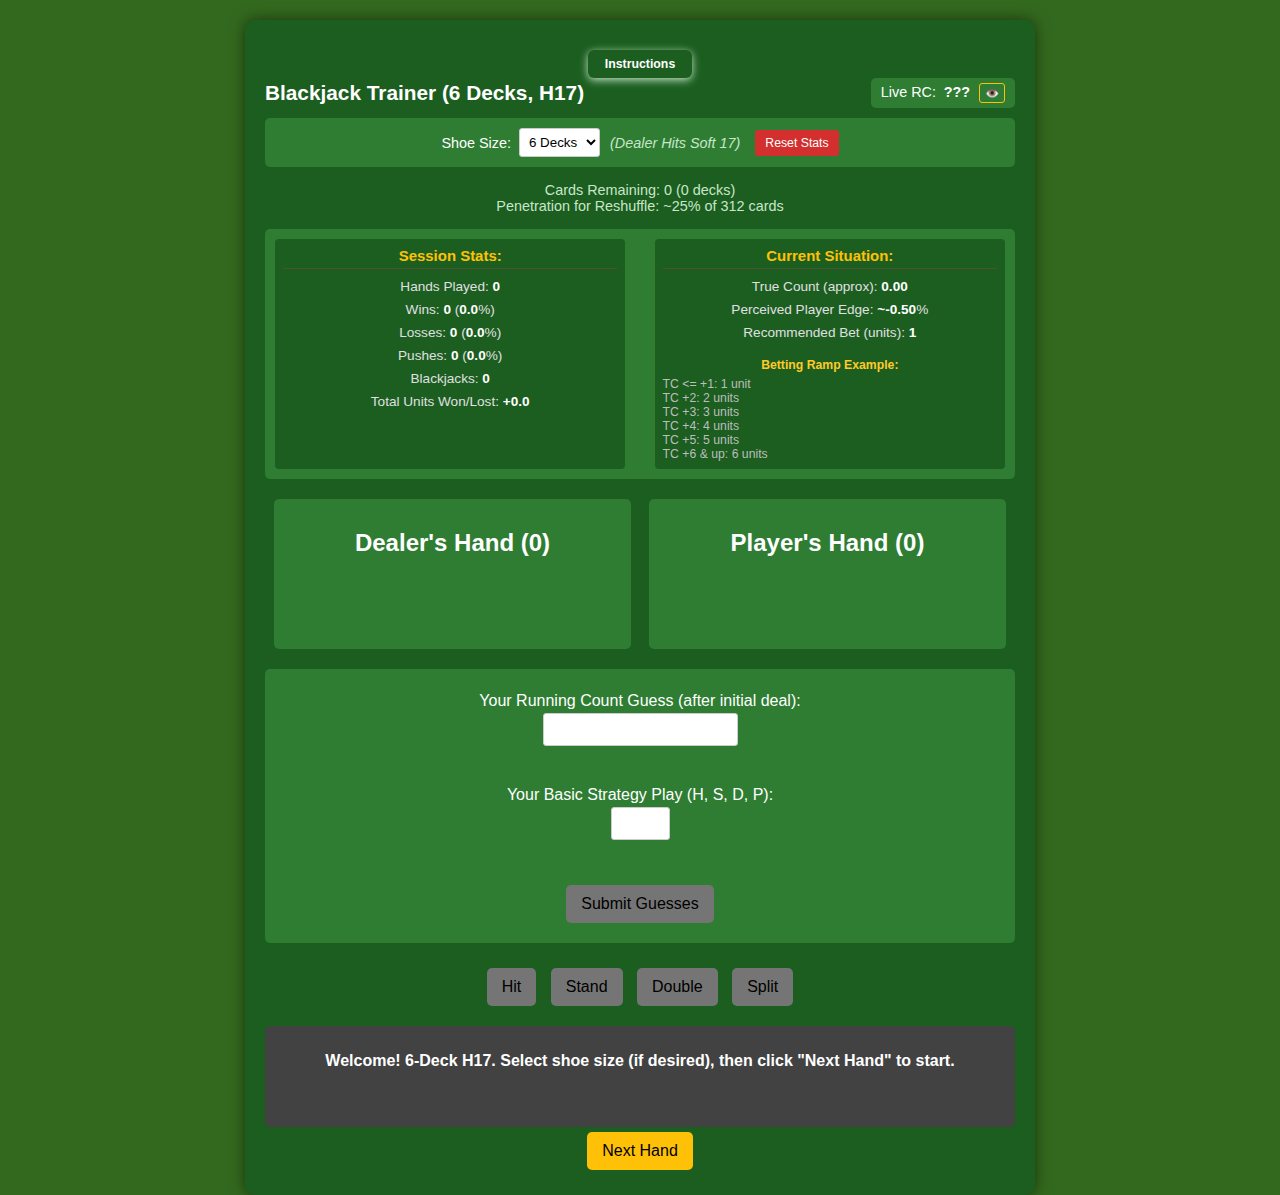
<file: index.html>
<!DOCTYPE html>
<html lang="en">
<head>
    <meta charset="UTF-8">
    <meta name="viewport" content="width=device-width, initial-scale=1.0">
    <title>Blackjack Strategy & Count Trainer</title>
    <link rel="stylesheet" href="style.css">
</head>
<body>
    <div id="instructions-modal" style="display:none; position:fixed; top:0; left:0; width:100vw; height:100vh; background:rgba(0,0,0,0.6); z-index:1000; align-items:center; justify-content:center;">
        <div style="background:#fff; border-radius:8px; max-width:950px; width:90vw; max-height:90vh; overflow:auto; position:relative; box-shadow:0 0 20px #222;">
            <button id="close-instructions-modal" style="position:absolute; top:10px; right:15px; font-size:1.5em; background:none; border:none; cursor:pointer;">&times;</button>
            <iframe src="instructions.html" style="width:100%; height:80vh; border:none; border-radius:8px;"></iframe>
        </div>
    </div>
    <div class="container">
        <div style="display:flex; justify-content:center; margin-top:10px;">
            <button id="open-instructions-modal" style="padding:7px 17px; font-size:0.77em; font-weight:bold; background:#1B5E20; color:#fff; border:none; border-radius:6px; cursor:pointer; box-shadow:0 2px 8px #c8e6c9; transition:background 0.2s;">Instructions</button>
        </div>
        <div class="top-info">
            <h1 id="game-title">Blackjack Strategy & Count Trainer</h1>
            <div class="live-running-count">
                Live RC: <span id="live-rc-value">???</span>
                <button id="reveal-rc-btn" title="Toggle actual Running Count">👁️</button>
            </div>
        </div>

        <div class="settings-area">
            <label for="deck-select">Shoe Size:</label>
            <select id="deck-select">
                <option value="6" selected>6 Decks</option>
                <option value="2">2 Decks</option>
                <option value="1">1 Deck</option>
            </select>
            <span>(Dealer Hits Soft 17)</span>
            <button id="reset-stats-btn" title="Reset all session statistics">Reset Stats</button>
        </div>

        <div class="shoe-info">
            Cards Remaining: <span id="cards-remaining">0</span> (<span id="decks-remaining">0</span> decks) <br>
            Penetration for Reshuffle: <span id="penetration-display">~25%</span>
        </div>

        <div class="stats-edge-area">
            <div class="stats-display">
                <h3>Session Stats:</h3>
                <p>Hands Played: <span id="stat-hands-played">0</span></p>
                <p>Wins: <span id="stat-wins">0</span> (<span id="stat-win-pct">0</span>%)</p>
                <p>Losses: <span id="stat-losses">0</span> (<span id="stat-loss-pct">0</span>%)</p>
                <p>Pushes: <span id="stat-pushes">0</span> (<span id="stat-push-pct">0</span>%)</p>
                <p>Blackjacks: <span id="stat-blackjacks">0</span></p>
                <p>Total Units Won/Lost: <span id="stat-units-net">0</span></p>
            </div>
            <div class="edge-betting-display">
                <h3>Current Situation:</h3>
                <p>True Count (approx): <span id="true-count-value-main">0.00</span></p>
                <p>Perceived Player Edge: <span id="perceived-edge">~0.0</span>%</p>
                <p>Recommended Bet (units): <span id="recommended-bet">1</span></p>
                <div id="betting-ramp-info">
                    <h4>Betting Ramp Example:</h4>
                    <ul>
                        <li>TC <= +1: 1 unit</li>
                        <li>TC +2: 2 units</li>
                        <li>TC +3: 3 units</li>
                        <li>TC +4: 4 units</li>
                        <li>TC +5: 5 units</li>
                        <li>TC +6 & up: 6 units</li>
                    </ul>
                </div>
            </div>
        </div>


        <div class="game-area">
            <div class="dealer-area">
                <h2>Dealer's Hand (<span id="dealer-score">0</span>)</h2>
                <div id="dealer-cards" class="cards"></div>
            </div>

            <div class="player-area">
                <h2>Player's Hand (<span id="player-score">0</span>)</h2>
                <div id="player-cards" class="cards"></div>
                <div id="split-hand-area" style="display:none;">
                    <h3>Split Hand (<span id="player-score-split">0</span>)</h3>
                    <div id="player-cards-split" class="cards"></div>
                </div>
            </div>
        </div>

        <div class="trainer-input">
            <label for="running-count-guess">Your Running Count Guess (after initial deal):</label>
            <input type="number" id="running-count-guess" step="1">
            <p class="feedback" id="rc-feedback"></p>

            <label for="strategy-guess">Your Basic Strategy Play (H, S, D, P):</label>
            <input type="text" id="strategy-guess" maxlength="1" size="3">
            <p class="feedback" id="bs-feedback"></p>
            <button id="submit-guesses-btn">Submit Guesses</button>
        </div>

        <div class="actions">
            <button id="hit-btn" disabled>Hit</button>
            <button id="stand-btn" disabled>Stand</button>
            <button id="double-btn" disabled>Double</button>
            <button id="split-btn" disabled>Split</button>
        </div>

        <div class="messaging">
            <p id="message">Welcome! Select shoe size and click "Next Hand".</p>
            <p id="deviation-info" class="feedback"></p>
        </div>

        <button id="next-hand-btn">Next Hand</button>
    </div>
    
    <script src="script.js"></script>
    
</body>
</html>
</file>
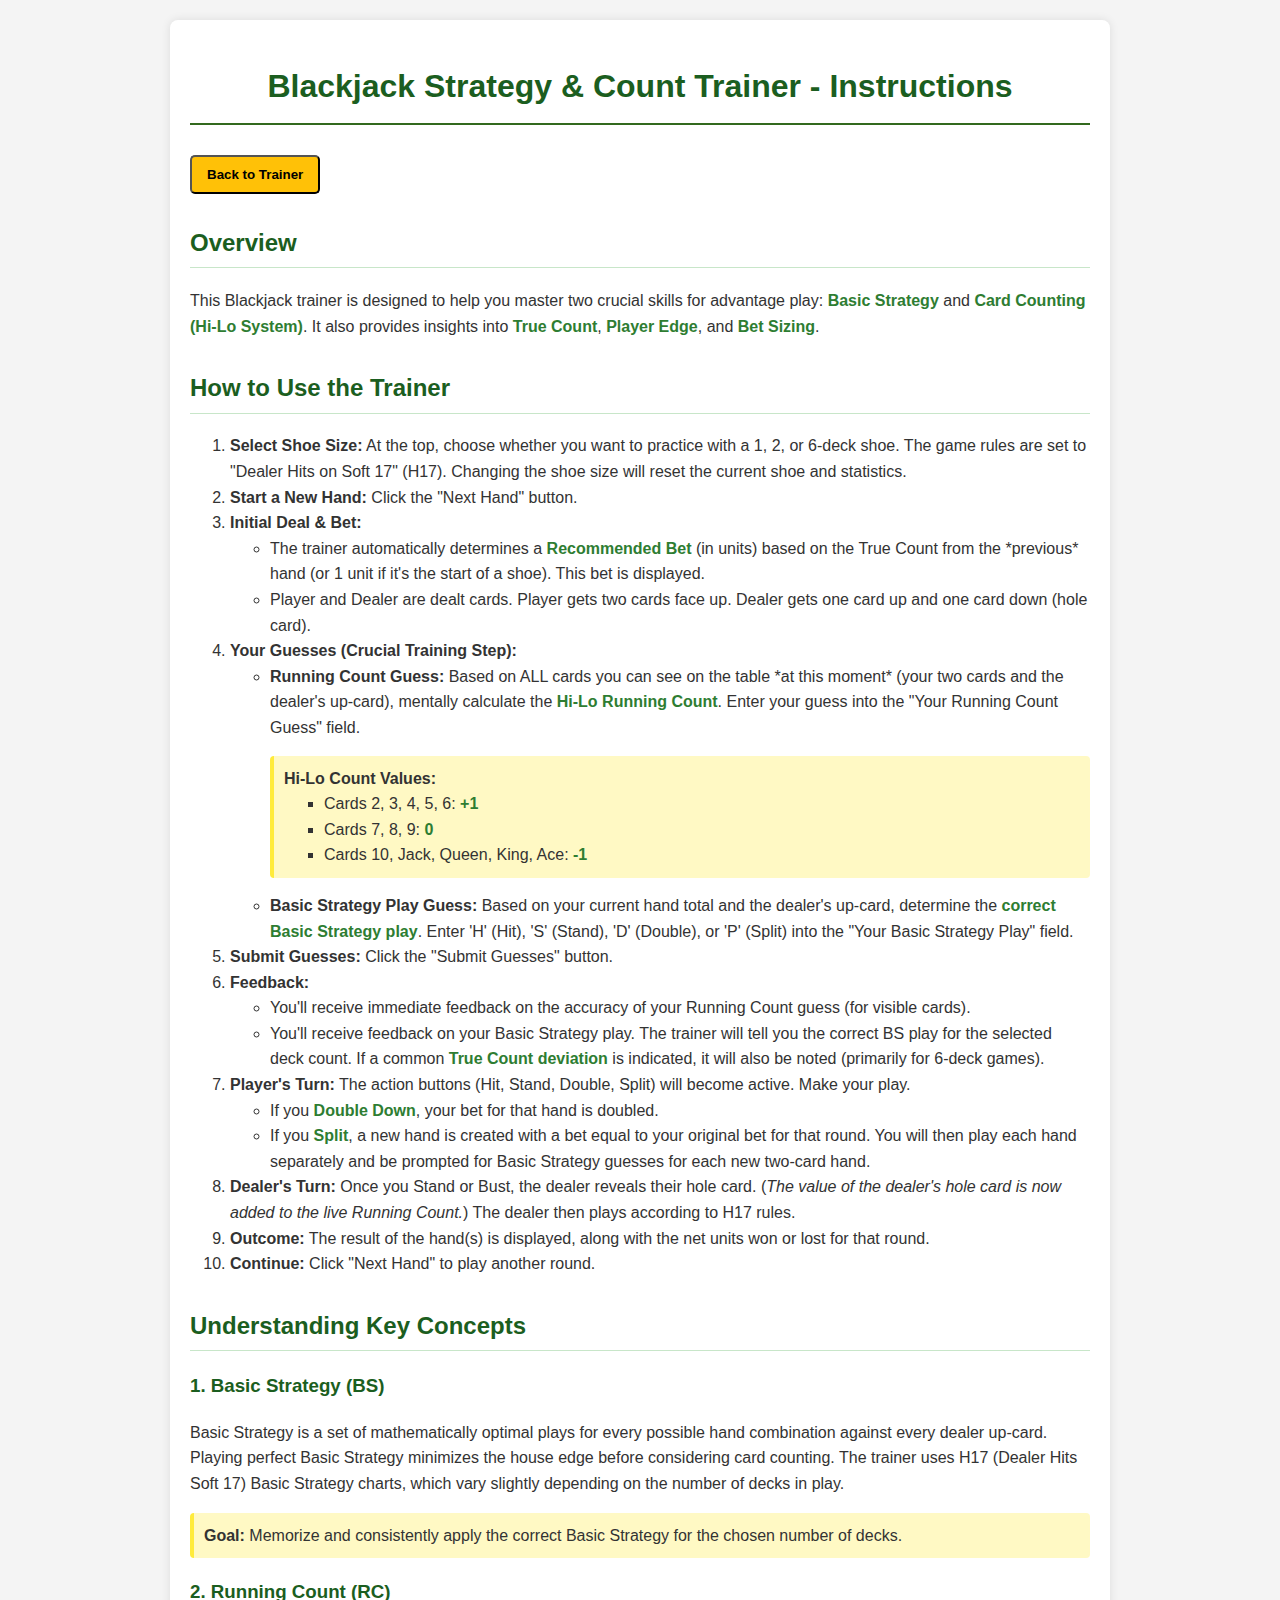
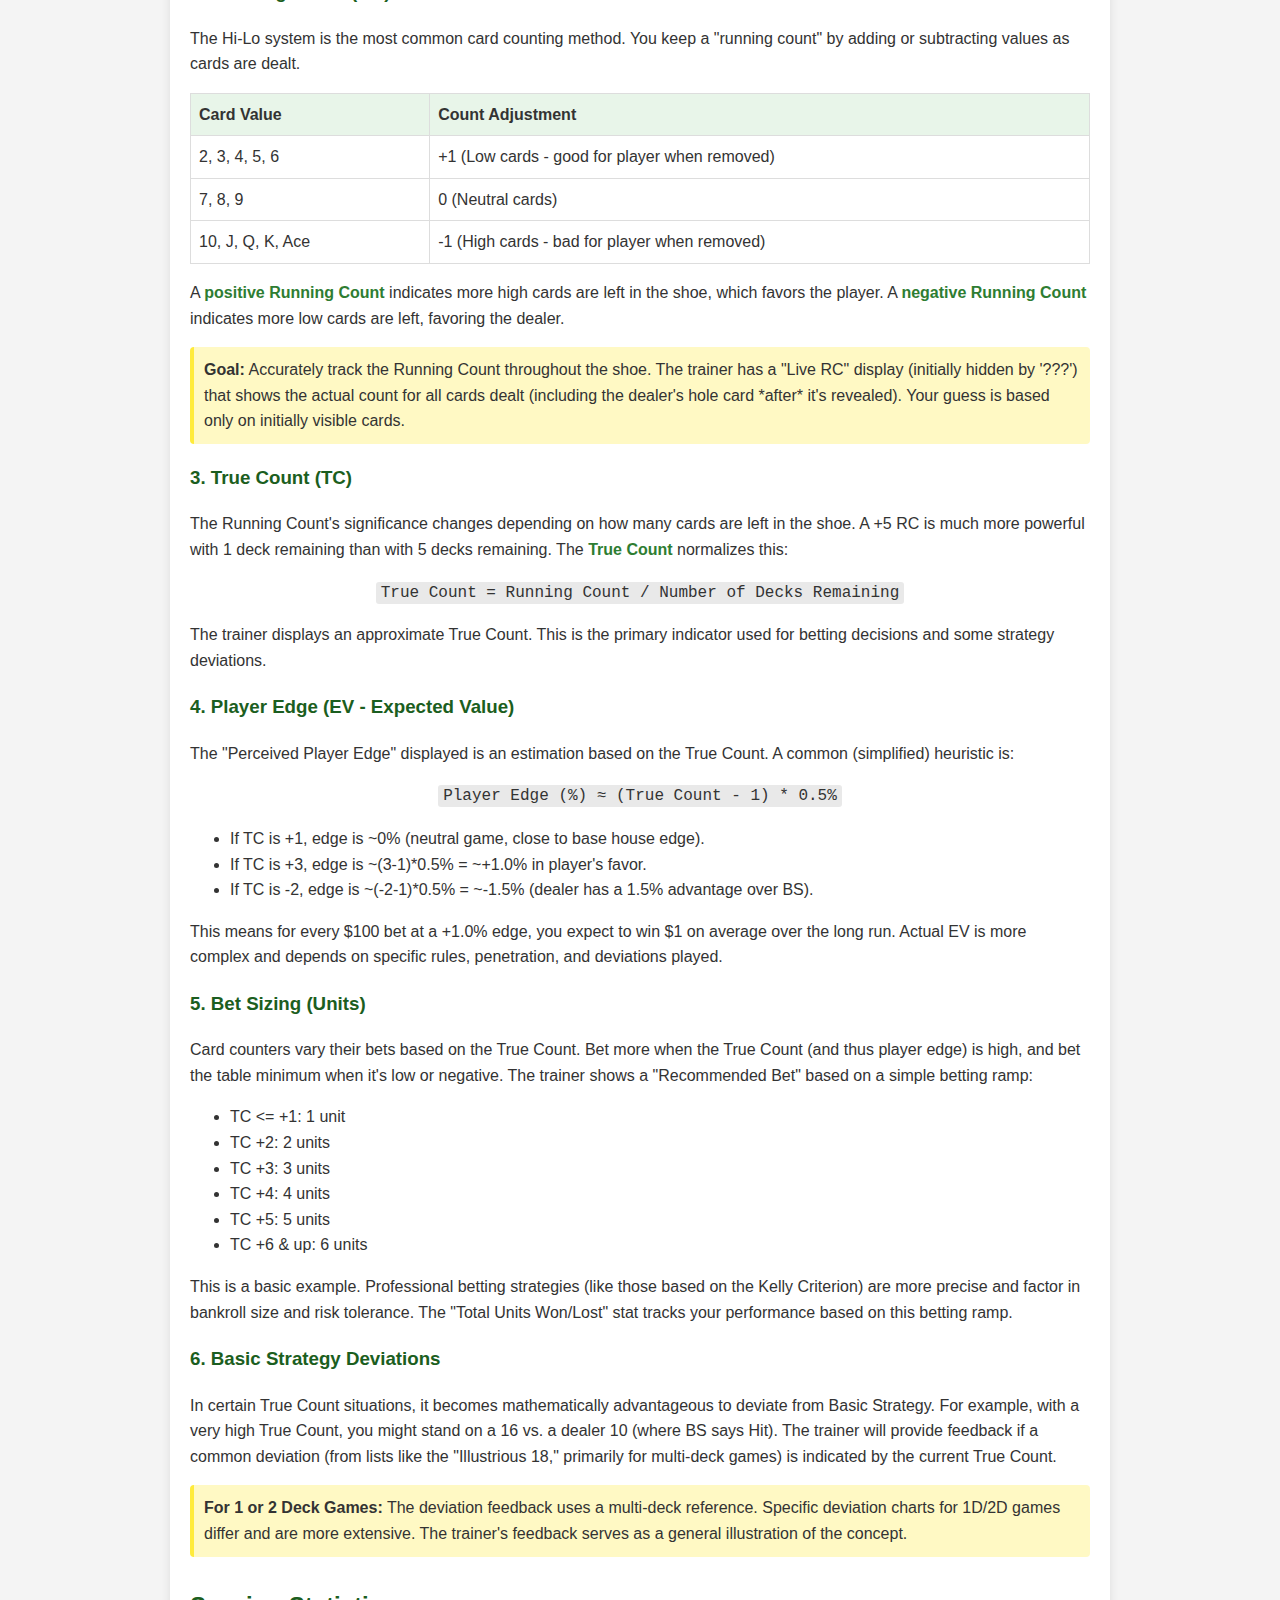
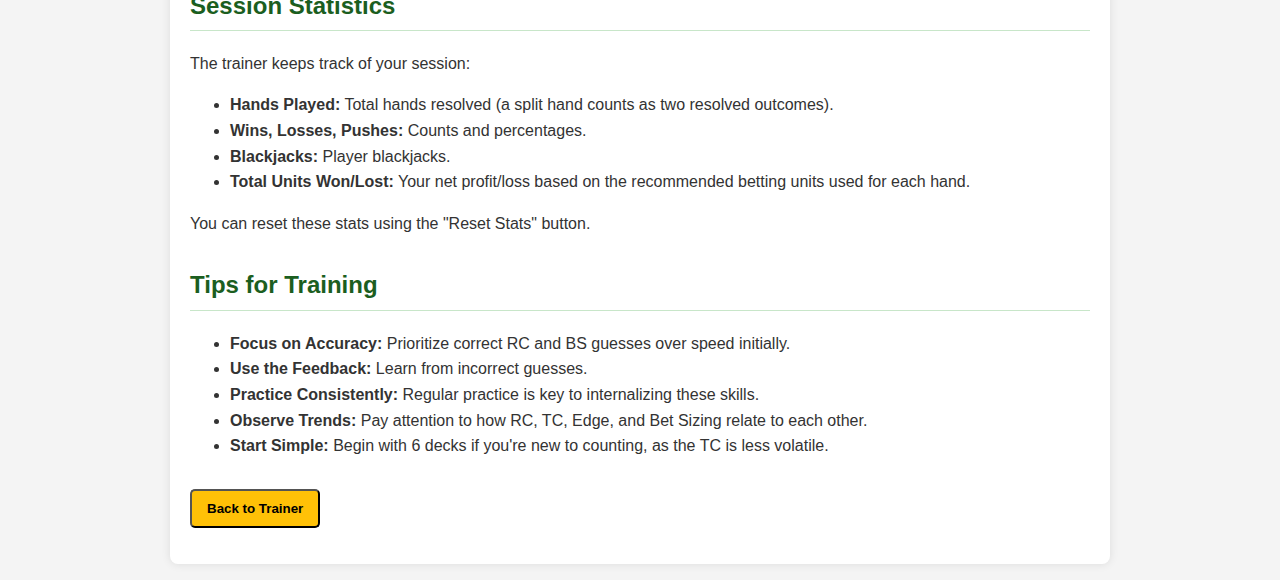
<file: instructions.html>
<!DOCTYPE html>
<html lang="en">
<head>
    <meta charset="UTF-8">
    <meta name="viewport" content="width=device-width, initial-scale=1.0">
    <title>Blackjack Trainer - Instructions</title>
    <style>
        body {
            font-family: Arial, sans-serif;
            line-height: 1.6;
            margin: 0;
            padding: 0;
            background-color: #f4f4f4;
            color: #333;
        }
        .container {
            width: 80%;
            max-width: 900px;
            margin: 20px auto;
            background: #fff;
            padding: 20px;
            border-radius: 8px;
            box-shadow: 0 0 10px rgba(0,0,0,0.1);
        }
        h1, h2, h3 {
            color: #1B5E20; /* Dark Green */
        }
        h1 { text-align: center; border-bottom: 2px solid #33691E; padding-bottom: 10px;}
        h2 { margin-top: 30px; border-bottom: 1px solid #c8e6c9; padding-bottom: 5px;}
        code {
            background-color: #e9e9e9;
            padding: 2px 5px;
            border-radius: 3px;
            font-family: Consolas, Monaco, 'Andale Mono', 'Ubuntu Mono', monospace;
        }
        .key-term {
            font-weight: bold;
            color: #2E7D32; /* Medium Green */
        }
        table {
            width: 100%;
            border-collapse: collapse;
            margin-top: 15px;
            margin-bottom: 15px;
        }
        th, td {
            border: 1px solid #ddd;
            padding: 8px;
            text-align: left;
        }
        th {
            background-color: #e8f5e9; /* Light Green */
        }
        .note {
            background-color: #fff9c4; /* Light Yellow */
            border-left: 4px solid #ffeb3b; /* Yellow */
            padding: 10px;
            margin: 15px 0;
            border-radius: 4px;
        }
        .back-link {
            display: block;
            text-align: center;
            margin-top: 30px;
            padding: 10px 15px;
            background-color: #FFC107; /* Amber */
            color: #000;
            text-decoration: none;
            border-radius: 5px;
            font-weight: bold;
        }
        .back-link:hover {
            background-color: #FFA000; /* Darker Amber */
        }
    </style>
</head>
<body>
    <div class="container">
        <h1>Blackjack Strategy & Count Trainer - Instructions</h1>

        <p><button id="close-instructions-modal-inside" class="back-link">Back to Trainer</button></p>

        <h2>Overview</h2>
        <p>
            This Blackjack trainer is designed to help you master two crucial skills for advantage play:
            <span class="key-term">Basic Strategy</span> and <span class="key-term">Card Counting (Hi-Lo System)</span>.
            It also provides insights into <span class="key-term">True Count</span>, <span class="key-term">Player Edge</span>,
            and <span class="key-term">Bet Sizing</span>.
        </p>

        <h2>How to Use the Trainer</h2>
        <ol>
            <li>
                <strong>Select Shoe Size:</strong> At the top, choose whether you want to practice with a 1, 2, or 6-deck shoe.
                The game rules are set to "Dealer Hits on Soft 17" (H17). Changing the shoe size will reset the current shoe and statistics.
            </li>
            <li>
                <strong>Start a New Hand:</strong> Click the "Next Hand" button.
            </li>
            <li>
                <strong>Initial Deal & Bet:</strong>
                <ul>
                    <li>The trainer automatically determines a <span class="key-term">Recommended Bet</span> (in units) based on the True Count from the *previous* hand (or 1 unit if it's the start of a shoe). This bet is displayed.</li>
                    <li>Player and Dealer are dealt cards. Player gets two cards face up. Dealer gets one card up and one card down (hole card).</li>
                </ul>
            </li>
            <li>
                <strong>Your Guesses (Crucial Training Step):</strong>
                <ul>
                    <li>
                        <strong>Running Count Guess:</strong> Based on ALL cards you can see on the table *at this moment* (your two cards and the dealer's up-card), mentally calculate the <span class="key-term">Hi-Lo Running Count</span>. Enter your guess into the "Your Running Count Guess" field.
                        <div class="note">
                            <strong>Hi-Lo Count Values:</strong>
                            <ul>
                                <li>Cards 2, 3, 4, 5, 6: <span class="key-term">+1</span></li>
                                <li>Cards 7, 8, 9: <span class="key-term">0</span></li>
                                <li>Cards 10, Jack, Queen, King, Ace: <span class="key-term">-1</span></li>
                            </ul>
                        </div>
                    </li>
                    <li>
                        <strong>Basic Strategy Play Guess:</strong> Based on your current hand total and the dealer's up-card, determine the <span class="key-term">correct Basic Strategy play</span>. Enter 'H' (Hit), 'S' (Stand), 'D' (Double), or 'P' (Split) into the "Your Basic Strategy Play" field.
                    </li>
                </ul>
            </li>
            <li>
                <strong>Submit Guesses:</strong> Click the "Submit Guesses" button.
            </li>
            <li>
                <strong>Feedback:</strong>
                <ul>
                    <li>You'll receive immediate feedback on the accuracy of your Running Count guess (for visible cards).</li>
                    <li>You'll receive feedback on your Basic Strategy play. The trainer will tell you the correct BS play for the selected deck count.
                        If a common <span class="key-term">True Count deviation</span> is indicated, it will also be noted (primarily for 6-deck games).</li>
                </ul>
            </li>
            <li>
                <strong>Player's Turn:</strong> The action buttons (Hit, Stand, Double, Split) will become active. Make your play.
                <ul>
                    <li>If you <span class="key-term">Double Down</span>, your bet for that hand is doubled.</li>
                    <li>If you <span class="key-term">Split</span>, a new hand is created with a bet equal to your original bet for that round. You will then play each hand separately and be prompted for Basic Strategy guesses for each new two-card hand.</li>
                </ul>
            </li>
            <li>
                <strong>Dealer's Turn:</strong> Once you Stand or Bust, the dealer reveals their hole card.
                (<em>The value of the dealer's hole card is now added to the live Running Count.</em>)
                The dealer then plays according to H17 rules.
            </li>
            <li>
                <strong>Outcome:</strong> The result of the hand(s) is displayed, along with the net units won or lost for that round.
            </li>
            <li>
                <strong>Continue:</strong> Click "Next Hand" to play another round.
            </li>
        </ol>

        <h2>Understanding Key Concepts</h2>

        <h3>1. Basic Strategy (BS)</h3>
        <p>
            Basic Strategy is a set of mathematically optimal plays for every possible hand combination against every dealer up-card. Playing perfect Basic Strategy minimizes the house edge before considering card counting.
            The trainer uses H17 (Dealer Hits Soft 17) Basic Strategy charts, which vary slightly depending on the number of decks in play.
        </p>
        <p class="note"><strong>Goal:</strong> Memorize and consistently apply the correct Basic Strategy for the chosen number of decks.</p>

        <h3>2. Running Count (RC)</h3>
        <p>
            The Hi-Lo system is the most common card counting method. You keep a "running count" by adding or subtracting values as cards are dealt.
        </p>
        <table>
            <thead>
                <tr><th>Card Value</th><th>Count Adjustment</th></tr>
            </thead>
            <tbody>
                <tr><td>2, 3, 4, 5, 6</td><td>+1 (Low cards - good for player when removed)</td></tr>
                <tr><td>7, 8, 9</td><td>0 (Neutral cards)</td></tr>
                <tr><td>10, J, Q, K, Ace</td><td>-1 (High cards - bad for player when removed)</td></tr>
            </tbody>
        </table>
        <p>
            A <span class="key-term">positive Running Count</span> indicates more high cards are left in the shoe, which favors the player.
            A <span class="key-term">negative Running Count</span> indicates more low cards are left, favoring the dealer.
        </p>
        <p class="note">
            <strong>Goal:</strong> Accurately track the Running Count throughout the shoe. The trainer has a "Live RC" display (initially hidden by '???') that shows the actual count for all cards dealt (including the dealer's hole card *after* it's revealed). Your guess is based only on initially visible cards.
        </p>

        <h3>3. True Count (TC)</h3>
        <p>
            The Running Count's significance changes depending on how many cards are left in the shoe. A +5 RC is much more powerful with 1 deck remaining than with 5 decks remaining.
            The <span class="key-term">True Count</span> normalizes this:
        </p>
        <p style="text-align: center;"><code>True Count = Running Count / Number of Decks Remaining</code></p>
        <p>
            The trainer displays an approximate True Count. This is the primary indicator used for betting decisions and some strategy deviations.
        </p>

        <h3>4. Player Edge (EV - Expected Value)</h3>
        <p>
            The "Perceived Player Edge" displayed is an estimation based on the True Count. A common (simplified) heuristic is:
        </p>
        <p style="text-align: center;"><code>Player Edge (%) ≈ (True Count - 1) * 0.5%</code></p>
        <ul>
            <li>If TC is +1, edge is ~0% (neutral game, close to base house edge).</li>
            <li>If TC is +3, edge is ~(3-1)*0.5% = ~+1.0% in player's favor.</li>
            <li>If TC is -2, edge is ~(-2-1)*0.5% = ~-1.5% (dealer has a 1.5% advantage over BS).</li>
        </ul>
        <p>
            This means for every $100 bet at a +1.0% edge, you expect to win $1 on average over the long run.
            Actual EV is more complex and depends on specific rules, penetration, and deviations played.
        </p>

        <h3>5. Bet Sizing (Units)</h3>
        <p>
            Card counters vary their bets based on the True Count. Bet more when the True Count (and thus player edge) is high, and bet the table minimum when it's low or negative.
            The trainer shows a "Recommended Bet" based on a simple betting ramp:
        </p>
        <ul>
            <li>TC <= +1: 1 unit</li>
            <li>TC +2: 2 units</li>
            <li>TC +3: 3 units</li>
            <li>TC +4: 4 units</li>
            <li>TC +5: 5 units</li>
            <li>TC +6 & up: 6 units</li>
        </ul>
        <p>
            This is a basic example. Professional betting strategies (like those based on the Kelly Criterion) are more precise and factor in bankroll size and risk tolerance. The "Total Units Won/Lost" stat tracks your performance based on this betting ramp.
        </p>

        <h3>6. Basic Strategy Deviations</h3>
        <p>
            In certain True Count situations, it becomes mathematically advantageous to deviate from Basic Strategy. For example, with a very high True Count, you might stand on a 16 vs. a dealer 10 (where BS says Hit).
            The trainer will provide feedback if a common deviation (from lists like the "Illustrious 18," primarily for multi-deck games) is indicated by the current True Count.
        </p>
        <p class="note">
            <strong>For 1 or 2 Deck Games:</strong> The deviation feedback uses a multi-deck reference. Specific deviation charts for 1D/2D games differ and are more extensive. The trainer's feedback serves as a general illustration of the concept.
        </p>

        <h2>Session Statistics</h2>
        <p>
            The trainer keeps track of your session:
        </p>
        <ul>
            <li><strong>Hands Played:</strong> Total hands resolved (a split hand counts as two resolved outcomes).</li>
            <li><strong>Wins, Losses, Pushes:</strong> Counts and percentages.</li>
            <li><strong>Blackjacks:</strong> Player blackjacks.</li>
            <li><strong>Total Units Won/Lost:</strong> Your net profit/loss based on the recommended betting units used for each hand.</li>
        </ul>
        <p>You can reset these stats using the "Reset Stats" button.</p>

        <h2>Tips for Training</h2>
        <ul>
            <li><strong>Focus on Accuracy:</strong> Prioritize correct RC and BS guesses over speed initially.</li>
            <li><strong>Use the Feedback:</strong> Learn from incorrect guesses.</li>
            <li><strong>Practice Consistently:</strong> Regular practice is key to internalizing these skills.</li>
            <li><strong>Observe Trends:</strong> Pay attention to how RC, TC, Edge, and Bet Sizing relate to each other.</li>
            <li><strong>Start Simple:</strong> Begin with 6 decks if you're new to counting, as the TC is less volatile.</li>
        </ul>

        <p><button id="close-instructions-modal-inside" class="back-link">Back to Trainer</button></p>
    </div>
    <script>
    (function() {
      var btns = document.querySelectorAll('#close-instructions-modal-inside');
      btns.forEach(function(btn) {
        btn.addEventListener('click', function() {
          if (window.parent && window.parent !== window && window.parent.document) {
            var modal = window.parent.document.getElementById('instructions-modal');
            if (modal) {
              modal.style.display = 'none';
              window.parent.document.body.style.overflow = '';
            }
          }
        });
      });
    })();
    </script>
</body>
</html>
</file>
<file: style.css>
body {
    font-family: Arial, sans-serif;
    display: flex;
    justify-content: center;
    align-items: flex-start;
    min-height: 100vh;
    background-color: #33691E;
    color: #fff;
    margin: 0;
    padding-top: 20px;
    box-sizing: border-box;
}

.container {
    background-color: #1B5E20;
    padding: 20px;
    border-radius: 10px;
    box-shadow: 0 0 15px rgba(0,0,0,0.5);
    width: 90%;
    max-width: 750px; /* Slightly wider for more info */
    text-align: center;
}

.top-info {
    display: flex;
    justify-content: space-between;
    align-items: center;
    margin-bottom: 10px;
}

.top-info h1 {
    margin: 0;
    font-size: 1.3em;
    flex-grow: 1;
    text-align: left;
}

.live-running-count {
    background-color: #2E7D32;
    padding: 5px 10px;
    border-radius: 5px;
    font-size: 0.9em;
    white-space: nowrap;
}

#live-rc-value {
    font-weight: bold;
    min-width: 30px;
    display: inline-block;
    text-align: right;
    margin-right: 5px;
}

#reveal-rc-btn {
    background: none;
    border: 1px solid #FFC107;
    color: #FFC107;
    border-radius: 3px;
    padding: 2px 5px;
    cursor: pointer;
    font-size: 0.8em;
}
#reveal-rc-btn:hover {
    background-color: #4A532E;
}

.settings-area {
    margin-bottom: 15px;
    padding: 10px;
    background-color: #2E7D32;
    border-radius: 5px;
    text-align: center;
    font-size: 0.9em;
    display: flex;
    justify-content: center;
    align-items: center;
    flex-wrap: wrap;
}

.settings-area label {
    margin-right: 8px;
}

.settings-area select {
    padding: 5px;
    border-radius: 3px;
    border: 1px solid #ccc;
    background-color: #fff;
    color: #000;
    margin-right: 10px;
}
.settings-area span {
    margin-right: 15px;
    font-style: italic;
    color: #C8E6C9;
}

#reset-stats-btn {
    background-color: #D32F2F;
    color: white;
    border: none;
    padding: 6px 10px;
    border-radius: 3px;
    cursor: pointer;
    font-size: 0.85em;
}
#reset-stats-btn:hover {
    background-color: #C62828;
}
.settings-area select:disabled {
    background-color: #e0e0e0;
    cursor: not-allowed;
}


.shoe-info {
    font-size: 0.9em;
    margin-bottom: 15px;
    color: #C8E6C9;
}

.stats-edge-area {
    display: flex;
    justify-content: space-between;
    margin-bottom: 20px;
    padding: 10px;
    background-color: #2E7D32;
    border-radius: 5px;
    font-size: 0.85em;
    color: #E0E0E0;
    gap: 10px; /* Space between the two columns */
}

.stats-display, .edge-betting-display {
    width: 48%;
    padding: 8px;
    background-color: #1B5E20;
    border-radius: 4px;
    box-sizing: border-box;
}

.stats-display h3, .edge-betting-display h3 {
    margin-top: 0;
    margin-bottom: 8px;
    color: #FFC107;
    font-size: 1.1em;
    border-bottom: 1px solid #4A532E;
    padding-bottom: 4px;
}

.stats-display p, .edge-betting-display p {
    margin: 4px 0;
    line-height: 1.4;
}

.stats-display span, .edge-betting-display span {
    font-weight: bold;
    color: #fff;
}

#betting-ramp-info {
    margin-top: 10px;
    font-size: 0.9em;
}
#betting-ramp-info h4 {
    margin-bottom: 5px;
    color: #FFCA28;
}
#betting-ramp-info ul {
    list-style-type: none;
    padding-left: 0;
    margin: 0;
    text-align: left;
}
#betting-ramp-info li {
    color: #BDBDBD;
}

.game-area {
    display: flex;
    justify-content: space-around;
    margin-bottom: 20px;
    min-height: 150px;
}

.dealer-area, .player-area {
    width: 45%;
    background-color: #2E7D32;
    padding: 10px;
    border-radius: 5px;
}

.cards {
    display: flex;
    flex-wrap: wrap;
    justify-content: center;
    align-items: center;
    min-height: 60px;
    margin-top: 10px;
}

.card {
    background-color: #fff;
    color: #000;
    border: 1px solid #ccc;
    border-radius: 5px;
    padding: 10px 8px;
    margin: 5px;
    font-size: 1.2em;
    font-weight: bold;
    min-width: 30px;
    text-align: center;
}

.card.hidden {
    background-color: #aaa;
    color: #aaa;
}

.trainer-input {
    margin-bottom: 20px;
    background-color: #2E7D32;
    padding: 15px;
    border-radius: 5px;
}

.trainer-input label {
    display: block;
    margin: 8px 0 3px;
}

.trainer-input input {
    padding: 8px;
    margin-bottom: 5px;
    border-radius: 3px;
    border: 1px solid #ccc;
}

.feedback {
    font-size: 0.9em;
    min-height: 1.2em;
    margin-top: 3px;
}
.feedback.correct {
    color: #66BB6A;
}
.feedback.incorrect {
    color: #EF5350;
}
.feedback.info {
    color: #FFCA28;
}


.actions button, #next-hand-btn, #submit-guesses-btn {
    background-color: #FFC107;
    color: #000;
    border: none;
    padding: 10px 15px;
    margin: 5px;
    border-radius: 5px;
    cursor: pointer;
    font-size: 1em;
}

.actions button:disabled, #next-hand-btn:disabled, #submit-guesses-btn:disabled {
    background-color: #757575;
    cursor: not-allowed;
}

.actions button:hover:not(:disabled),
#next-hand-btn:hover:not(:disabled), #submit-guesses-btn:hover:not(:disabled) {
    background-color: #FFA000;
}

.messaging {
    margin-top: 15px;
    padding: 10px;
    background-color: #424242;
    border-radius: 5px;
    min-height: 40px;
}

#message {
    font-weight: bold;
}

.active-hand {
    border: 2px solid #FFC107;
}
</file>
